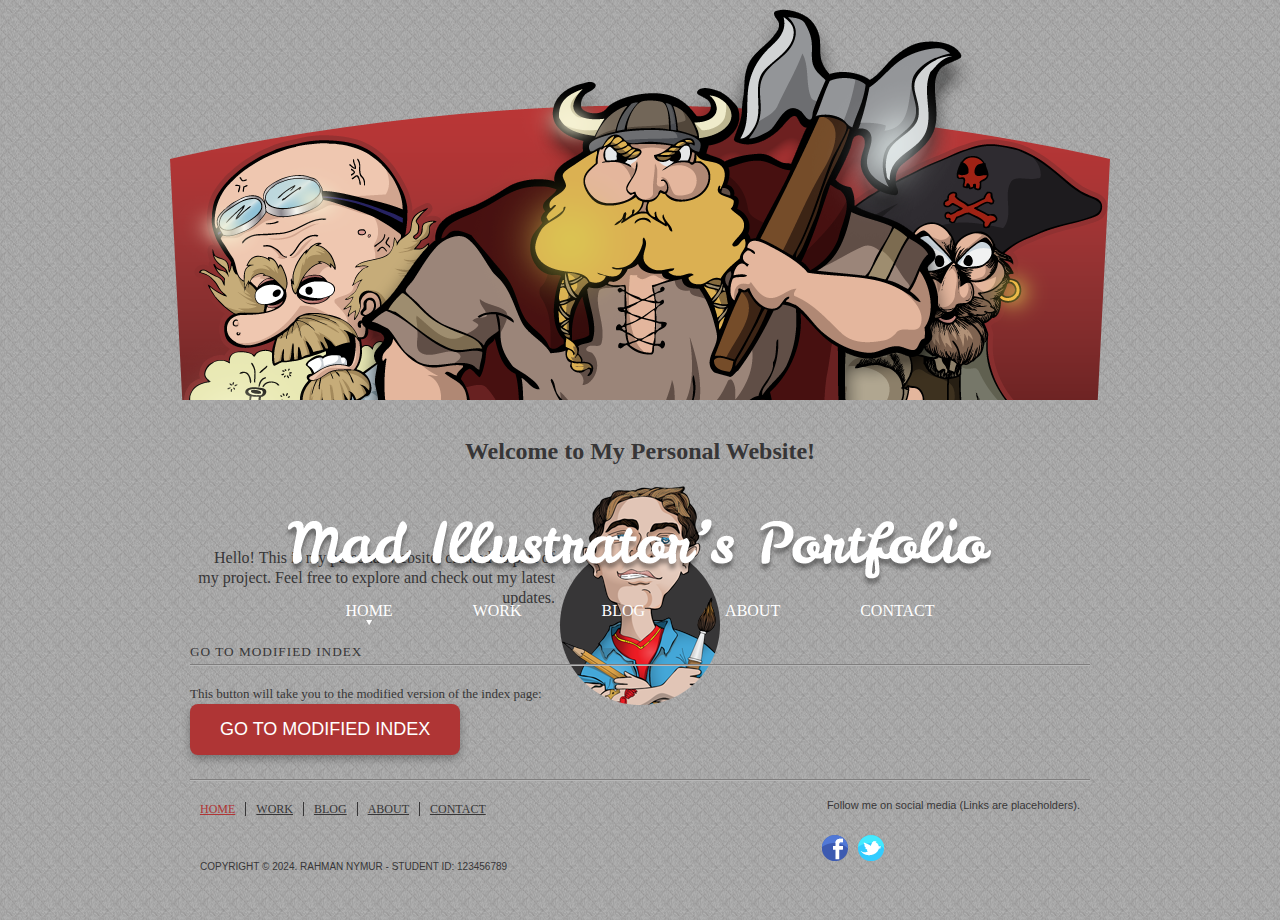
<file: index.html>
<!DOCTYPE html>
<html lang="en">
<head>
    <meta charset="UTF-8">
    <meta name="viewport" content="width=device-width, initial-scale=1.0">
    <title>Personal Website</title>
    <link rel="stylesheet" href="css/stock.css">
</head>
<body>
    <div id="header">
        <div>
            <a href="index.html" id="logo"><img src="images/logo.png" alt="LOGO"></a>
            <div id="navigation">
                <ul>
                    <li class="selected"><a href="index.html">Home</a></li>
                    <li><a href="work.html">Work</a></li>
                    <li><a href="blog.html">Blog</a></li>
                    <li><a href="about.html">About</a></li>
                    <li><a href="contact.html">Contact</a></li>
                </ul>
            </div>
        </div>
    </div>
    <div id="page">
        <div id="contents">
            <div id="welcome">
                <h2>Welcome to My Personal Website!</h2>
                <p>
                    Hello! This is my personal website, created as part of my project. Feel free to explore and check out my latest updates.
                </p>
                <img src="images/artist-small.png" alt="Welcome">
            </div>
            <div id="featured">
                <h5>Go to Modified Index</h5>
                <p>
                    This button will take you to the modified version of the index page:
                </p>
                <!-- Button to redirect to modified index -->
				<button onclick="location.href='modified-index.html'">Go to Modified Index</button>



            </div>
        </div>
        <div id="footer">
            <div id="connect">
                <p>Follow me on social media (Links are placeholders).</p>
                <a href="#" class="facebook"></a> <a href="#" class="twitter"></a>
            </div>
            <ul class="navigation">
                <li class="selected"><a href="index.html">Home</a></li>
                <li><a href="work.html">Work</a></li>
                <li><a href="blog.html">Blog</a></li>
                <li><a href="about.html">About</a></li>
                <li><a href="contact.html">Contact</a></li>
            </ul>
            <p class="uppercase">
                Copyright © 2024. Rahman Nymur - Student ID: 123456789
            </p>
        </div>
    </div>
</body>
</html>
</file>
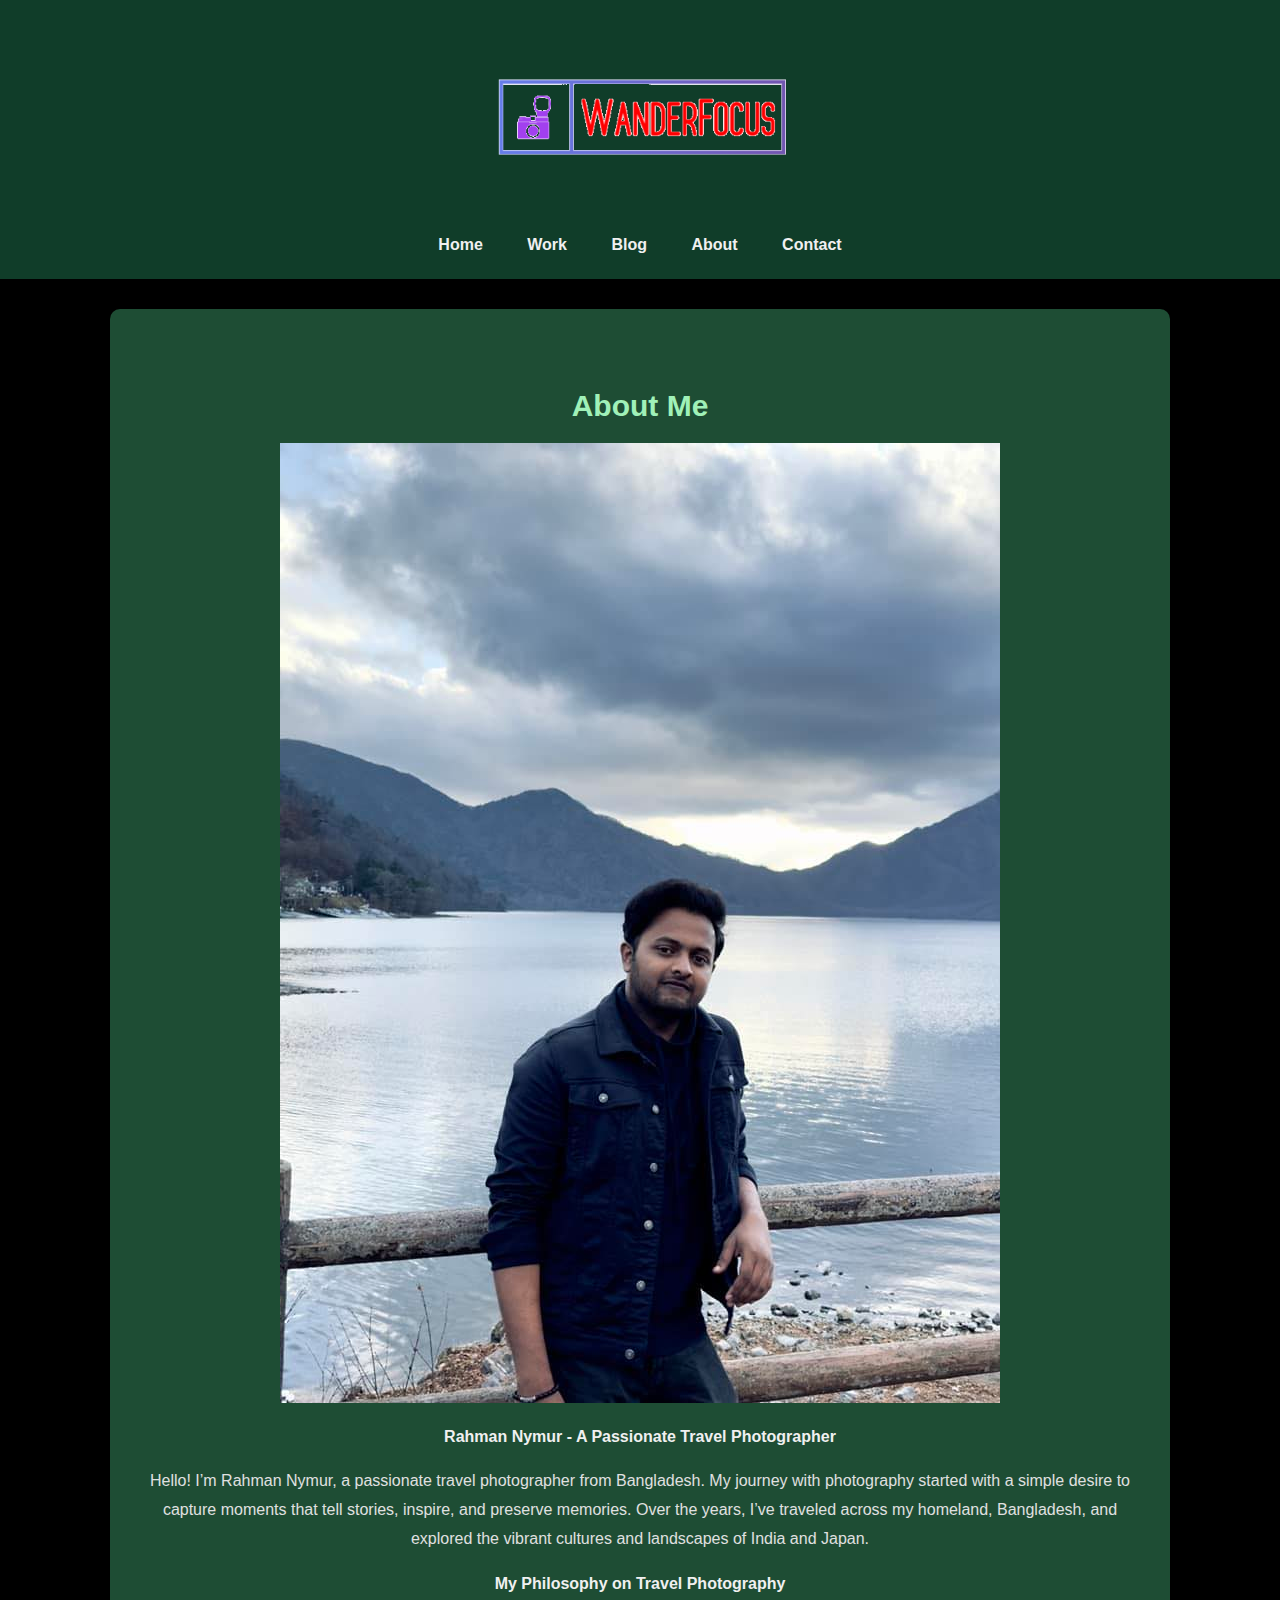
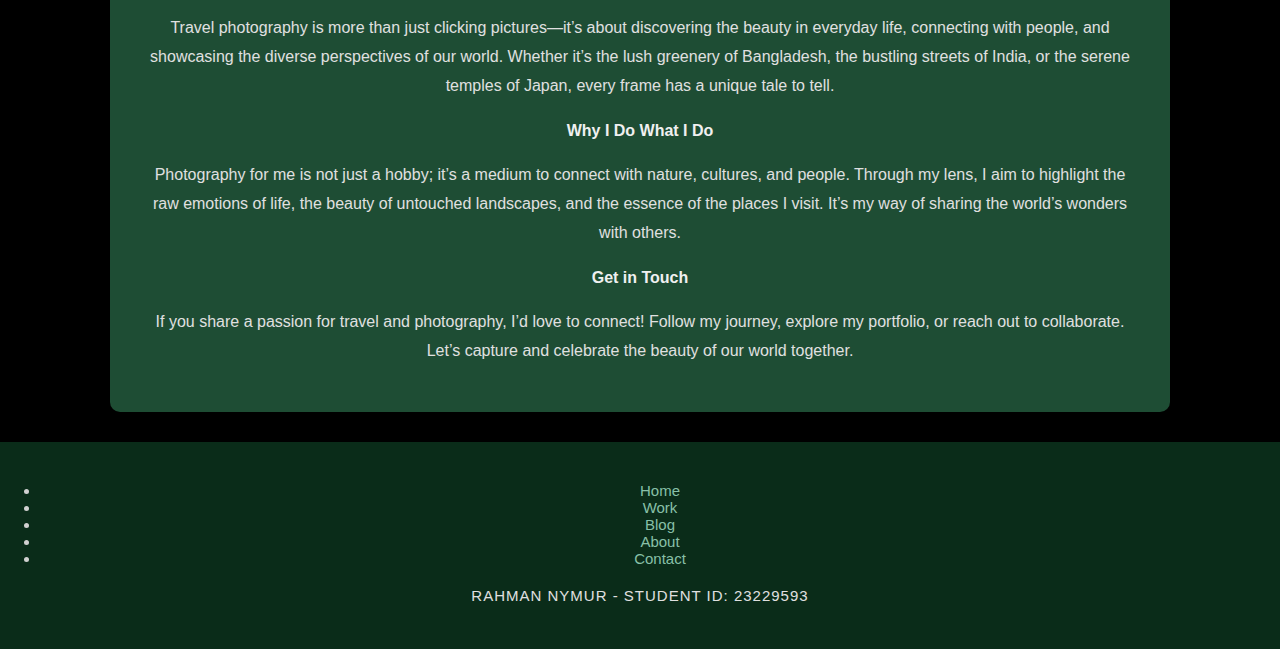
<file: about.html>
<!DOCTYPE html>
<html lang="en">
<head>
    <meta charset="UTF-8">
    <meta name="viewport" content="width=device-width, initial-scale=1.0">
    <title>About - WanderFocus</title>
    <link rel="stylesheet" href="css/style.css" type="text/css">
</head>
<body>
    <div id="header">
        <div>
            <a href="index.html" id="logo"><img src="images/WanderFocus_logo.png" alt="WanderFocus Logo">
            <div id="navigation">
                <ul>
                    <li><a href="modified-index.html">Home</a>
					</li>
                    <li><a href="work.html">Work</a></li>
                    <li><a href="blog.html">Blog</a></li>
                    <li class="selected"><a href="about.html">About</a></li>
                    <li><a href="contact.html">Contact</a></li>
                </ul>
            </div>
        </div>
    </div>
    <div id="page">
        <div id="contents">
            <div id="about">
                <h5>About Me</h5>
                <img src="images/412854917_3620804768177937_3236825291396403699_n.jpg" alt="Rahman Nymur">
                <h4>Rahman Nymur - A Passionate Travel Photographer</h4>
                <p>
                    Hello! I’m Rahman Nymur, a passionate travel photographer from Bangladesh. My journey with photography started with a simple desire to capture moments that tell stories, inspire, and preserve memories. Over the years, I’ve traveled across my homeland, Bangladesh, and explored the vibrant cultures and landscapes of India and Japan.
                </p>
                <h4>My Philosophy on Travel Photography</h4>
                <p>
                    Travel photography is more than just clicking pictures—it’s about discovering the beauty in everyday life, connecting with people, and showcasing the diverse perspectives of our world. Whether it’s the lush greenery of Bangladesh, the bustling streets of India, or the serene temples of Japan, every frame has a unique tale to tell.
                </p>
                <h4>Why I Do What I Do</h4>
                <p>
                    Photography for me is not just a hobby; it’s a medium to connect with nature, cultures, and people. Through my lens, I aim to highlight the raw emotions of life, the beauty of untouched landscapes, and the essence of the places I visit. It’s my way of sharing the world’s wonders with others.
                </p>
                <h4>Get in Touch</h4>
                <p>
                    If you share a passion for travel and photography, I’d love to connect! Follow my journey, explore my portfolio, or reach out to collaborate. Let’s capture and celebrate the beauty of our world together.
                </p>
            </div>
        </div>
        <div id="footer">
            <div id="connect">
                <a href="http://freewebsitetemplates.com/go/facebook/" target="_blank" class="facebook"></a>
                <a href="http://freewebsitetemplates.com/go/twitter/" target="_blank" class="twitter"></a>
                <a href="http://freewebsitetemplates.com/go/googleplus/" class="googleplus"></a>
                <a href="http://www.freewebsitetemplates.com/misc/contact/" target="_blank" class="mail"></a>
            </div>
            <ul class="navigation">
                <li><a href="index.html">Home</a></li>
                <li><a href="work.html">Work</a></li>
                <li><a href="blog.html">Blog</a></li>
                <li class="selected"><a href="about.html">About</a></li>
                <li><a href="contact.html">Contact</a></li>
            </ul>
            <p class="uppercase">Rahman Nymur - Student ID: 23229593</p>
        </div>
    </div>
</body>
</html>
</file>
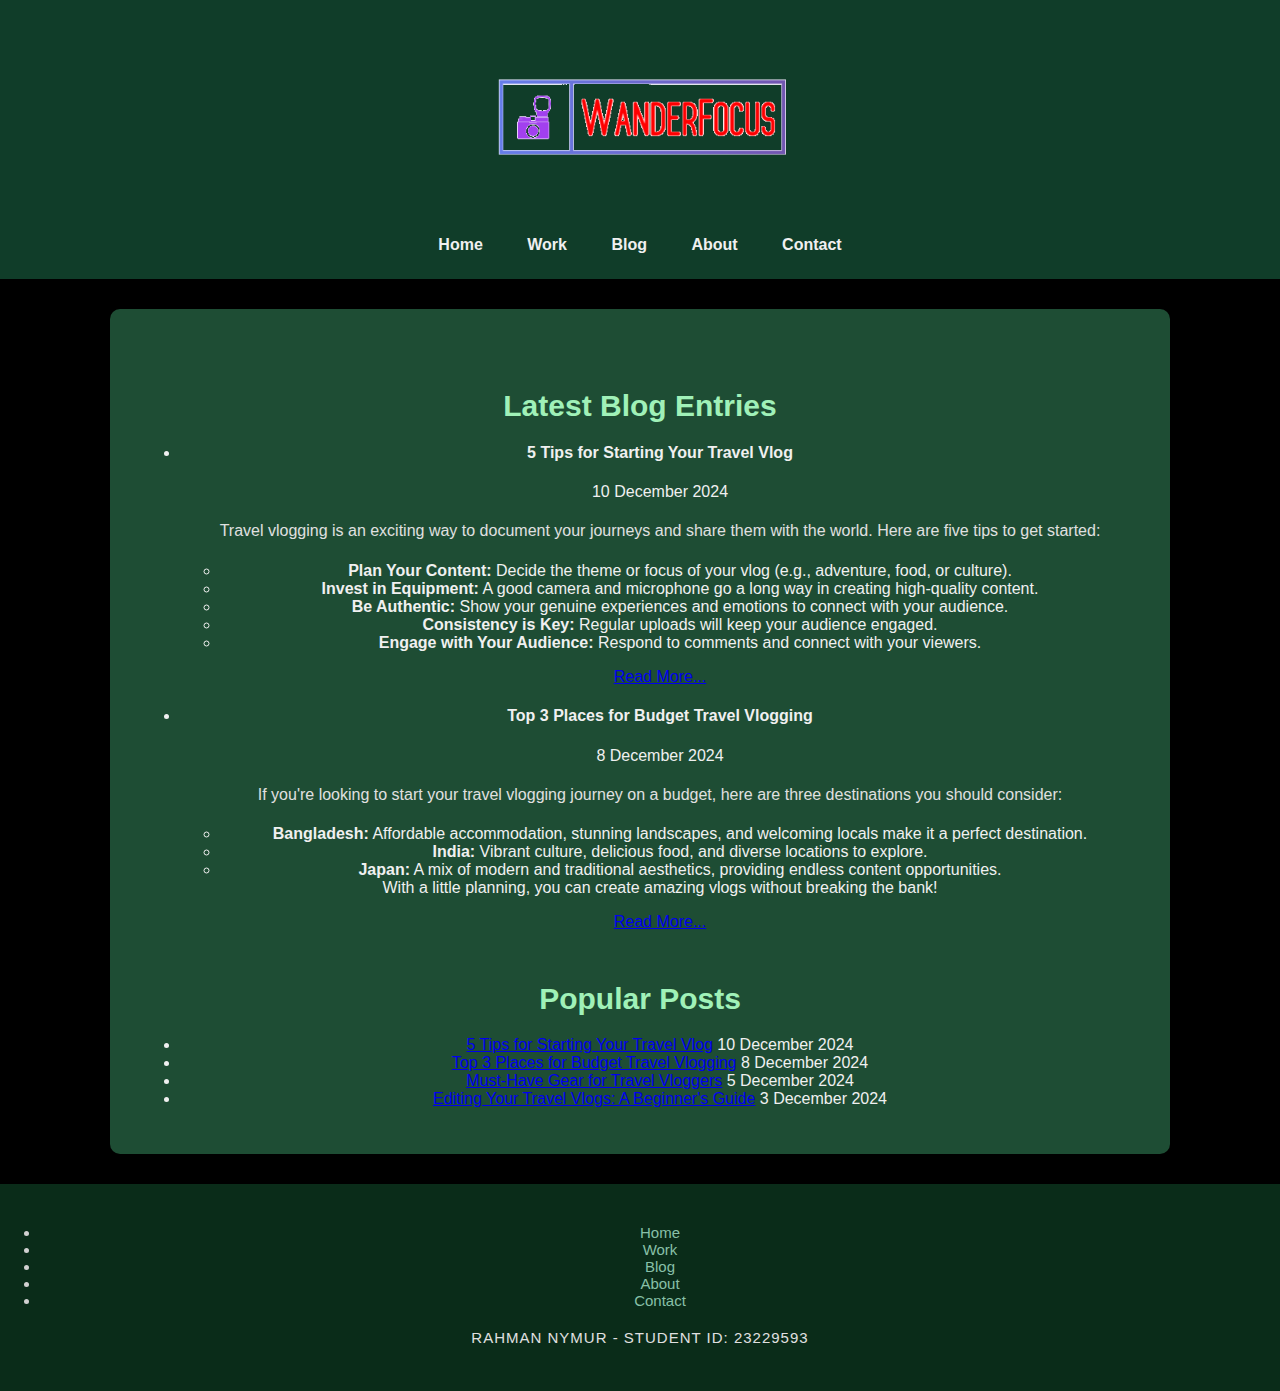
<file: blog.html>
<!DOCTYPE html>
<html lang="en">
<head>
    <meta charset="UTF-8">
    <meta name="viewport" content="width=device-width, initial-scale=1.0">
    <title>Blog - WanderFocus</title>
    <link rel="stylesheet" href="css/style.css" type="text/css">
</head>
<body>
    <div id="header">
        <div>
            <a href="index.html" id="logo"><img src="images/WanderFocus_logo.png" alt="WanderFocus Logo">
            <div id="navigation">
                <ul>
                    <li><a href="modified-index.html">Home</a>
					</li>
                    <li><a href="work.html">Work</a></li>
                    <li class="selected"><a href="blog.html">Blog</a></li>
                    <li><a href="about.html">About</a></li>
                    <li><a href="contact.html">Contact</a></li>
                </ul>
            </div>
        </div>
    </div>
    <div id="page">
        <div id="contents">
            <div>
                <div id="main">
                    <h5>Latest Blog Entries</h5>
                    <ul id="blogs">
                        <li>
                            <h4>5 Tips for Starting Your Travel Vlog</h4>
                            <span>10 December 2024</span>
                            <p>
                                Travel vlogging is an exciting way to document your journeys and share them with the world. Here are five tips to get started:
                                <ul>
                                    <li><strong>Plan Your Content:</strong> Decide the theme or focus of your vlog (e.g., adventure, food, or culture).</li>
                                    <li><strong>Invest in Equipment:</strong> A good camera and microphone go a long way in creating high-quality content.</li>
                                    <li><strong>Be Authentic:</strong> Show your genuine experiences and emotions to connect with your audience.</li>
                                    <li><strong>Consistency is Key:</strong> Regular uploads will keep your audience engaged.</li>
                                    <li><strong>Engage with Your Audience:</strong> Respond to comments and connect with your viewers.</li>
                                </ul>
                            </p>
                            <a href="blog.html" class="more">Read More...</a>
                        </li>
                        <li>
                            <h4>Top 3 Places for Budget Travel Vlogging</h4>
                            <span>8 December 2024</span>
                            <p>
                                If you're looking to start your travel vlogging journey on a budget, here are three destinations you should consider:
                                <ul>
                                    <li><strong>Bangladesh:</strong> Affordable accommodation, stunning landscapes, and welcoming locals make it a perfect destination.</li>
                                    <li><strong>India:</strong> Vibrant culture, delicious food, and diverse locations to explore.</li>
                                    <li><strong>Japan:</strong> A mix of modern and traditional aesthetics, providing endless content opportunities.</li>
                                </ul>
                                With a little planning, you can create amazing vlogs without breaking the bank!
                            </p>
                            <a href="blog.html" class="more">Read More...</a>
                        </li>
                    </ul>
                </div>
                <div id="sidebar">
                    <h5>Popular Posts</h5>
                    <ul class="posts">
                        <li><a href="blog.html">5 Tips for Starting Your Travel Vlog</a> 10 December 2024</li>
                        <li><a href="blog.html">Top 3 Places for Budget Travel Vlogging</a> 8 December 2024</li>
                        <li><a href="blog.html">Must-Have Gear for Travel Vloggers</a> 5 December 2024</li>
                        <li><a href="blog.html">Editing Your Travel Vlogs: A Beginner's Guide</a> 3 December 2024</li>
                    </ul>
                </div>
            </div>
        </div>
        <div id="footer">
            <div id="connect">
                <a href="http://freewebsitetemplates.com/go/facebook/" target="_blank" class="facebook"></a>
                <a href="http://freewebsitetemplates.com/go/twitter/" target="_blank" class="twitter"></a>
                <a href="http://freewebsitetemplates.com/go/googleplus/" class="googleplus"></a>
                <a href="http://www.freewebsitetemplates.com/misc/contact/" target="_blank" class="mail"></a>
            </div>
            <ul class="navigation">
                <li><a href="index.html">Home</a></li>
                <li><a href="work.html">Work</a></li>
                <li class="selected"><a href="blog.html">Blog</a></li>
                <li><a href="about.html">About</a></li>
                <li><a href="contact.html">Contact</a></li>
            </ul>
            <p class="uppercase">Rahman Nymur - Student ID: 23229593</p>
        </div>
    </div>
</body>
</html>
</file>
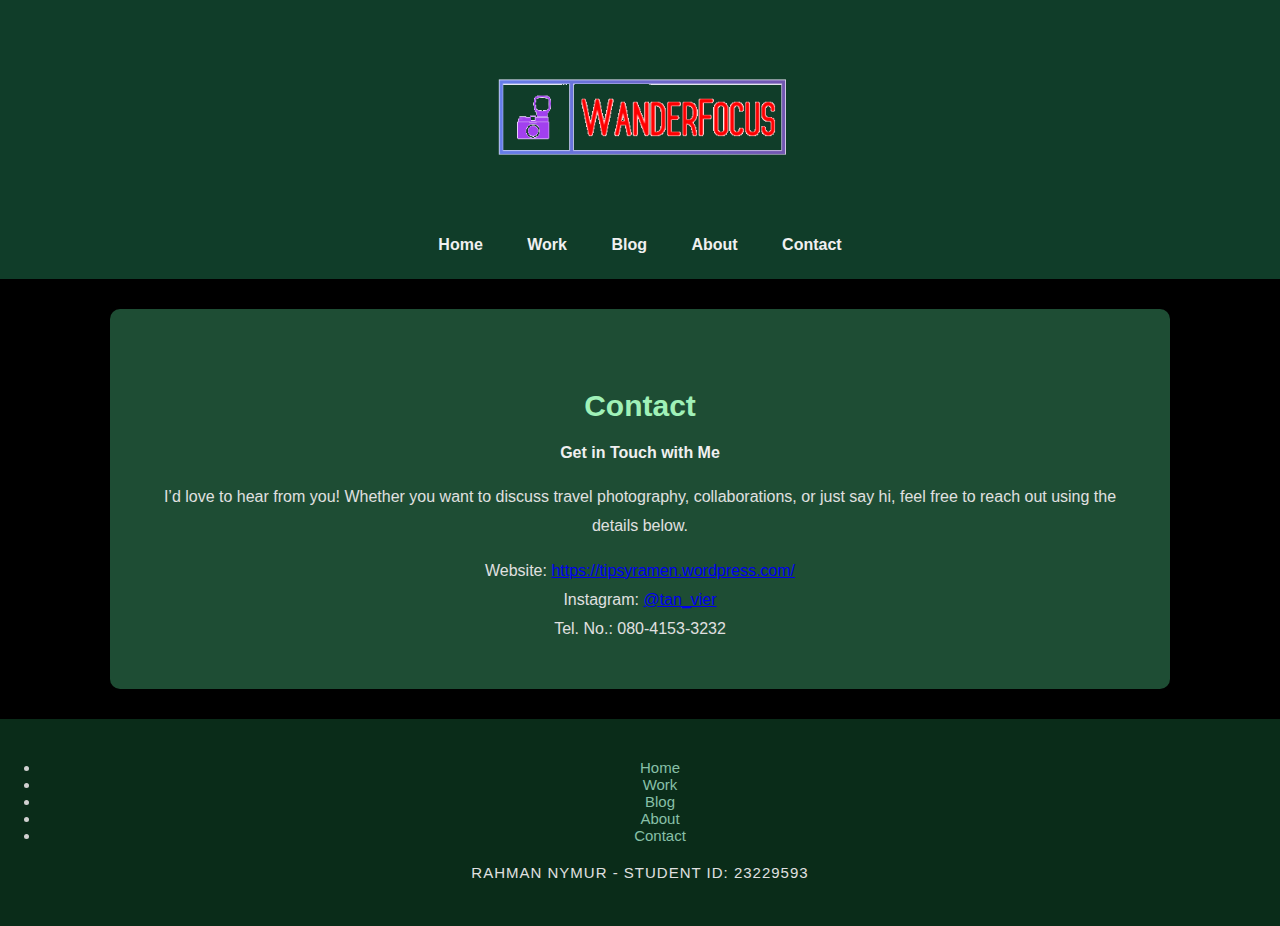
<file: contact.html>
<!DOCTYPE html>
<html lang="en">
<head>
    <meta charset="UTF-8">
    <meta name="viewport" content="width=device-width, initial-scale=1.0">
    <title>Contact - WanderFocus</title>
    <link rel="stylesheet" href="css/style.css" type="text/css">
</head>
<body>
    <div id="header">
        <div>
            <a href="index.html" id="logo"><img src="images/WanderFocus_logo.png" alt="WanderFocus Logo">
            <div id="navigation">
                <ul>
                    <li><a href="modified-index.html">Home</a>
					</li>
                    <li><a href="work.html">Work</a></li>
                    <li><a href="blog.html">Blog</a></li>
                    <li><a href="about.html">About</a></li>
                    <li class="selected"><a href="contact.html">Contact</a></li>
                </ul>
            </div>
        </div>
    </div>
    <div id="page">
        <div id="contents">
            <div id="contact">
                <h5>Contact</h5>
                <h4>Get in Touch with Me</h4>
                <p>
                    I’d love to hear from you! Whether you want to discuss travel photography, collaborations, or just say hi, feel free to reach out using the details below.
                </p>
                <p>
                    Website: <a href="https://tipsyramen.wordpress.com/" target="_blank">https://tipsyramen.wordpress.com/</a><br>
                    Instagram: <a href="https://www.instagram.com/tan_vier/" target="_blank">@tan_vier</a><br>
                    Tel. No.: <span>080-4153-3232</span><br>
                </p>
            </div>
        </div>
        <div id="footer">
            <div id="connect">
                <a href="https://www.instagram.com/tan_vier/" target="_blank" class="instagram"></a>
                <a href="https://tipsyramen.wordpress.com/" target="_blank" class="website"></a>
            </div>
            <ul class="navigation">
                <li><a href="index.html">Home</a></li>
                <li><a href="work.html">Work</a></li>
                <li><a href="blog.html">Blog</a></li>
                <li><a href="about.html">About</a></li>
                <li class="selected"><a href="contact.html">Contact</a></li>
            </ul>
            <p class="uppercase">Rahman Nymur - Student ID: 23229593</p>
        </div>
    </div>
</body>
</html>
</file>
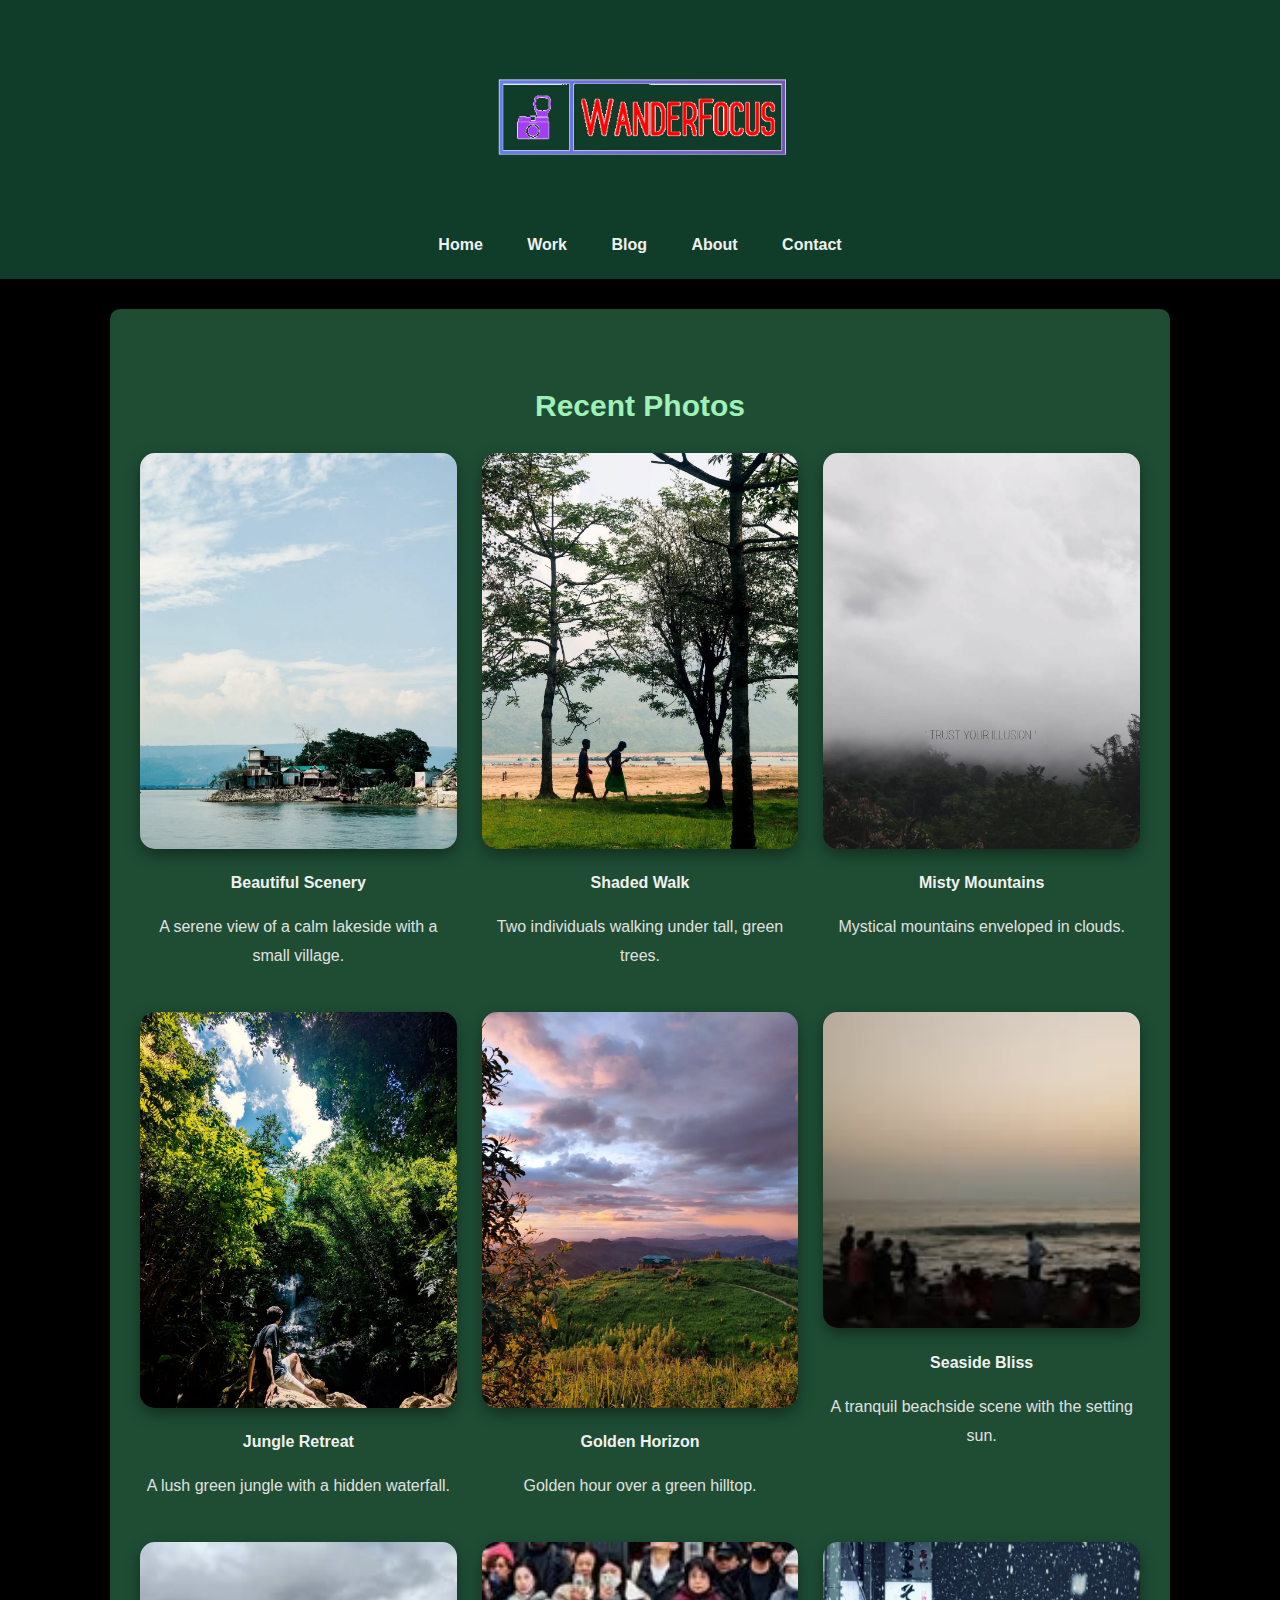
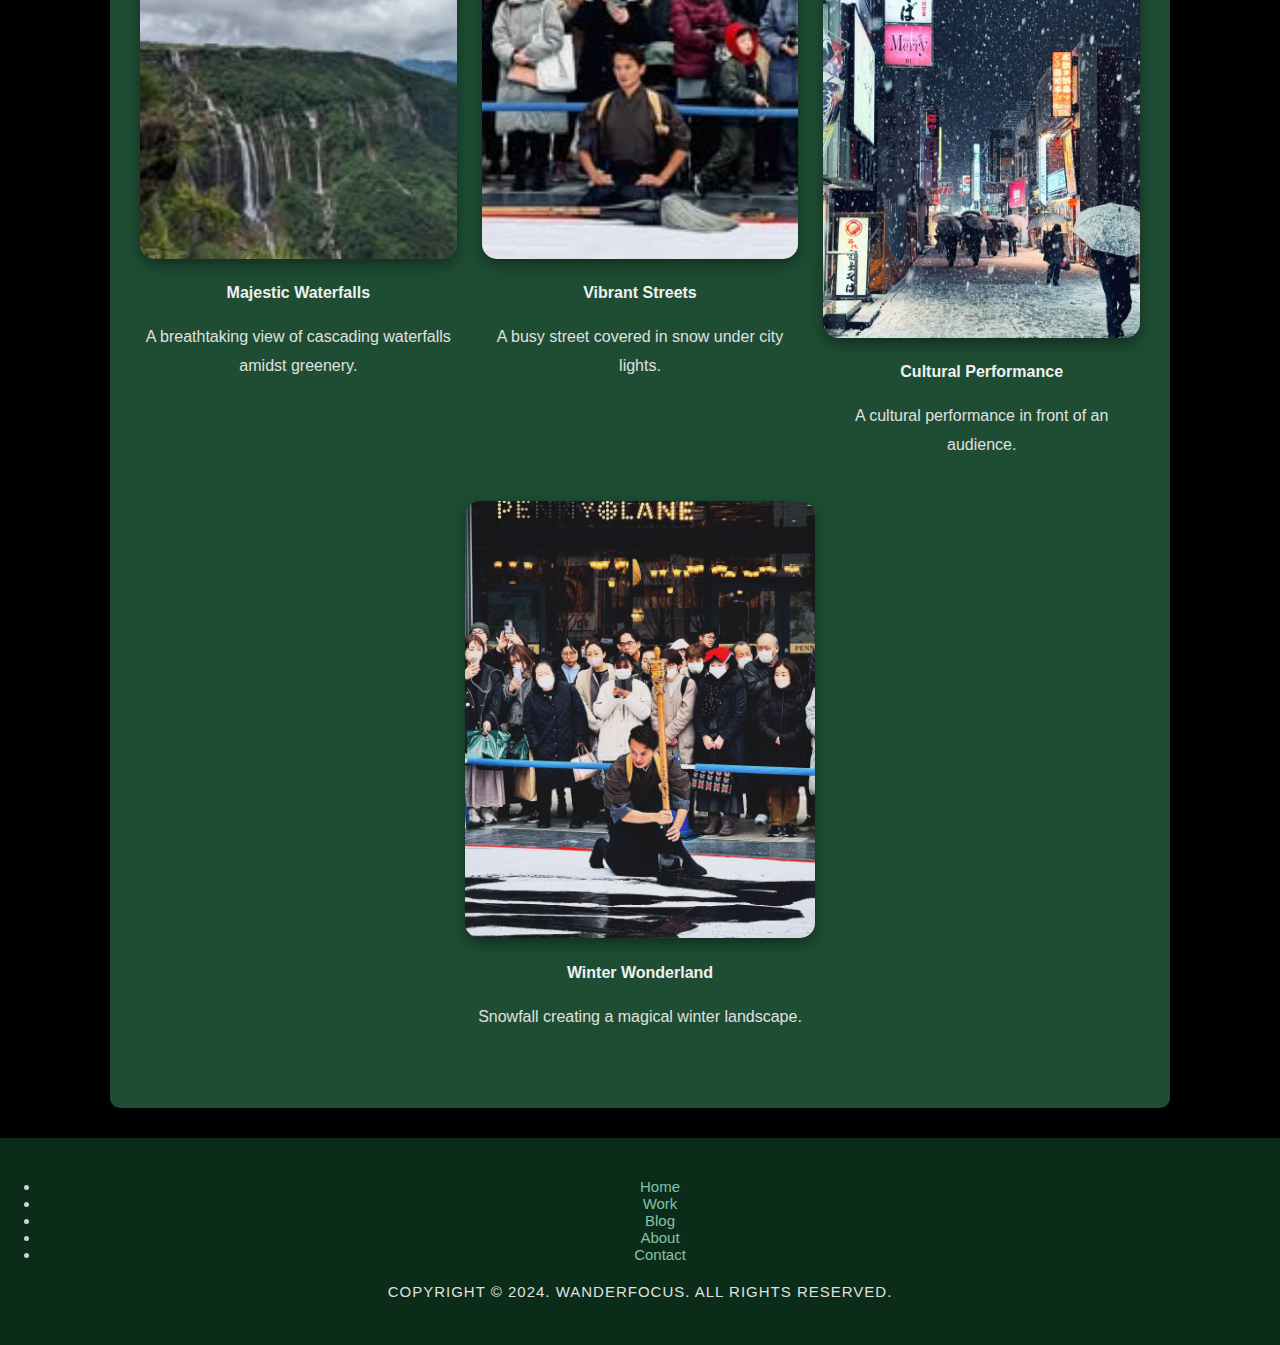
<file: work.html>
<!DOCTYPE html>
<html lang="en">
<head>
    <meta charset="UTF-8">
    <meta name="viewport" content="width=device-width, initial-scale=1.0">
    <title>Work - WanderFocus</title>
    <link rel="stylesheet" href="css/style.css">
</head>
<body>
    <div id="header">
        <div>
            <a href="index.html" id="logo"><img src="images/WanderFocus_logo.png" alt="WanderFocus Logo">
            <div id="navigation">
                <ul>
                    <li><a href="modified-index.html">Home</a>
					</li>
                    <li class="selected"><a href="work.html">Work</a></li>
                    <li><a href="blog.html">Blog</a></li>
                    <li><a href="about.html">About</a></li>
                    <li><a href="contact.html">Contact</a></li>
                </ul>
            </div>
        </div>
    </div>
    <div id="page">
        <div id="contents">
            <div>
                <h5>Recent Photos</h5>
                <ul id="gallery">
                    <li>
                        <img src="images/291830851_1462651587583877_8098315382696172532_n.webp" alt="Photo 1">
                        <h4>Beautiful Scenery</h4>
                        <p>A serene view of a calm lakeside with a small village.</p>
                    </li>
                    <li>
                        <img src="images/292556301_787552489294705_1842702032277187204_n.webp" alt="Photo 2">
                        <h4>Shaded Walk</h4>
                        <p>Two individuals walking under tall, green trees.</p>
                    </li>
                    <li>
                        <img src="images/296403132_1228499477965876_6241346629911704619_n.webp" alt="Photo 3">
                        <h4>Misty Mountains</h4>
                        <p>Mystical mountains enveloped in clouds.</p>
                    </li>
                    <li>
                        <img src="images/303891131_657572292042362_8927982254052732083_n.webp" alt="Photo 4">
                        <h4>Jungle Retreat</h4>
                        <p>A lush green jungle with a hidden waterfall.</p>
                    </li>
                    <li>
                        <img src="images/319806295_535895271807615_5817603909808045818_n.webp" alt="Photo 5">
                        <h4>Golden Horizon</h4>
                        <p>Golden hour over a green hilltop.</p>
                    </li>
                    <li>
                        <img src="images/331561796_502666098725813_1461332359211685791_n.webp" alt="Photo 6">
                        <h4>Seaside Bliss</h4>
                        <p>A tranquil beachside scene with the setting sun.</p>
                    </li>
                    <li>
                        <img src="images/359522699_3520988934826188_1757123126701952911_n.jpg" alt="Photo 7">
                        <h4>Majestic Waterfalls</h4>
                        <p>A breathtaking view of cascading waterfalls amidst greenery.</p>
                    </li>
                    <li>
                        <img src="images/416049192_2605270772983341_622042151930560835_n.jpg" alt="Photo 8">
                        <h4>Vibrant Streets</h4>
                        <p>A busy street covered in snow under city lights.</p>
                    </li>
                    <li>
                        <img src="images/426048730_18395594359066413_6272245115428004614_n.jpg" alt="Photo 9">
                        <h4>Cultural Performance</h4>
                        <p>A cultural performance in front of an audience.</p>
                    </li>
                    <li>
                        <img src="images/427871409_18396613090066413_1905780304902508944_n.jpg" alt="Photo 10">
                        <h4>Winter Wonderland</h4>
                        <p>Snowfall creating a magical winter landscape.</p>
                    </li>
                </ul>
            </div>
        </div>
        <div id="footer">
            <div id="connect">
                <a href="http://freewebsitetemplates.com/go/facebook/" target="_blank" class="facebook"></a>
                <a href="http://freewebsitetemplates.com/go/twitter/" target="_blank" class="twitter"></a>
                <a href="http://freewebsitetemplates.com/go/googleplus/" class="googleplus"></a>
                <a href="http://www.freewebsitetemplates.com/misc/contact/" target="_blank" class="mail"></a>
            </div>
            <ul class="navigation">
                <li><a href="index.html">Home</a></li>
                <li class="selected"><a href="work.html">Work</a></li>
                <li><a href="blog.html">Blog</a></li>
                <li><a href="about.html">About</a></li>
                <li><a href="contact.html">Contact</a></li>
            </ul>
            <p class="uppercase">Copyright © 2024. WanderFocus. All Rights Reserved.</p>
        </div>
    </div>
</body>
</html>
</file>
<file: css/stock.css>
/* Website template by freewebsitetemplates.com */
body {
	background: url(../images/bg-body.png) repeat left top;
	font-family: Georgia, "Times New Roman", Times, serif;
	margin: 0;
}
#page {
	width: 960px;
	margin: 0 auto;
}
img {
	border: 0;
}
/*------------------------------ HEADER ------------------------------*/
#header {
	background: url(../images/bg-header.png) no-repeat center top;
	height: 400px;
	margin-bottom: 18px;
}
#header > div {
	height: 131px;
	width: 960px;
	margin: 0 auto;
	padding-top: 500px;
	position: relative;
}
/** Logo **/
#logo {
	display: block;
	width: 740px;
	margin: 0 auto;
}
/** Navigation **/
#navigation {
	height: 40px;
	width: 900px;
	padding: 0 30px;
	text-align: center;
	position: absolute;
	bottom: 0;
}
#navigation ul {
	display: inline-block;
	list-style: none;
	margin: 0;
	padding: 0;
	*width: 675px;/** Needed for IE7 **/
}
#navigation ul li {
	float: left;
	line-height: 40px;
}
#navigation ul li a {
	color: #fff;
	padding: 0 40px;
	text-decoration: none;
	text-transform: uppercase;
}
#navigation ul li a:hover, #navigation ul li.selected a {
	background: url(../images/bg-menu-selected.png) no-repeat center bottom;
	padding-bottom: 6px;
}
/*------------------------------ CONTENTS ------------------------------*/
#contents {
	color: #373637;
}
#contents > div {
	display: inline-block;
	width: 900px;
	padding: 0 30px;
}
#contents h5 {
	background: url(../images/border.png) no-repeat left bottom;
	font-weight: normal;
	letter-spacing: 1px;
	line-height: 24px;
	margin: 0 0 18px;
	padding-bottom: 2px;
	text-transform: uppercase;
}
#contents h4 {
	color: #af3535;
	font-weight: normal;
	letter-spacing: 1px;
	margin: 0;
	text-transform: uppercase;
}
#contents p {
	color: #373637;
	font-size: 13px;
	line-height: 20px;
	margin: 0;
}
#contents p a {
	color: #373637;
}
#contents a:hover {
	color: #af3535;
}
#welcome {
	height: 222px;
	text-align: center;
}
#welcome p {
	float: left;
	font-size: 16px;
	width: 360px;
	margin: 63px 5px 0;
	text-align: right;
}
#welcome p:first-child {
	text-align: left;
}
#welcome img {
	float: left;
}
#featured {
	margin-bottom: 24px;
}
#featured ul {
	display: inline-block;
	list-style: none;
	margin: 0;
	padding: 0;
}
#featured ul li {
	float: left;
	width: 210px;
	margin-left: 20px;
}
#featured ul li:first-child {
	margin-left: 0;
}
#featured ul li img {
	box-shadow: 1px 0 #b0b0b0, -1px 0 #b0b0b0, 0 -1px #b0b0b0, 0 1px #b0b0b0;
	margin: 0 0 18px;
}
#featured ul li h4 {
	margin-bottom: 12px;
}
#featured ul li p {
	font-size: 14px;
	padding: 0;
}
#articles {
	margin-bottom: 24px;
}
#articles > div {
	float: left;
	width: 440px;
	margin-left: 20px;
}
#articles > div:first-child {
	margin-left: 0;
}
#articles > div ul {
	display: inline-block;
	width: 100%;
	list-style: none;
	margin: 0 0 18px;
	padding: 0;
}
#articles > div:first-child ul li {
	display: inline-block;
	height: 112px;
	width: 100%;
	margin-bottom: 18px;
}
#articles > div:first-child ul li a {
	color: #373637;
	text-decoration: none;
}
#articles > div:first-child ul li img {
	float: left;
	margin-left: 10px;
	margin-right: 20px;
}
#articles > div:first-child ul li p {
	font-size: 13px;
	line-height: 18px;
	margin: 0;
	padding-right: 10px;
}
#articles > div:first-child ul li p span {
	display: block;
	font-size: 12px;
	text-transform: uppercase;
}
#articles > div:first-child ul li p b {
	color: #af3535;
	display: block;
	margin-bottom: 6px;
}
#articles ul.illustrations li {
	float: left;
	width: 90px;
	margin: 0 10px;
}
#articles ul.illustrations li img {
	box-shadow: 1px 0 #b0b0b0, -1px 0 #b0b0b0, 0 -1px #b0b0b0, 0 1px #b0b0b0;
}
/** About **/
#contents > div#about {
	min-height: 900px;
	margin-bottom: 30px;
	padding-top: 18px;
}
#about img {
	float: left;
	margin-right: 40px;
}
#about h4 {
	margin: 30px 0 12px;
	padding-right: 20px;
}
#about p {
	padding-right: 30px;
}
/** MAIN **/
#main {
	float: left;
	min-height: 900px;
	width: 667px;
	margin-right: 10px;
}
/** SIDEBAR **/
#sidebar {
	float: left;
	min-height: 900px;
	width: 213px;
	margin-left: 10px;
}
#sidebar ul.posts {
	list-style: none;
	margin: 0;
	padding: 0;
}
#sidebar ul.posts li {
	font-size: 13px;
	margin-bottom: 20px;
}
#sidebar ul.posts li a {
	color: #af3535;
	text-transform: uppercase;
}
/** Blogs **/
#blogs {
	list-style: none;
	margin: 0;
	padding: 0;
}
#blogs li {
	background: url(../images/border.png) no-repeat left top;
	padding: 20px 10px 0;
}
#blogs li:first-child {
	background: none;
	padding-top: 0;
}
#blogs li span {
	display: block;
	font-size: 13px;
	margin-bottom: 30px;
	text-transform: uppercase;
}
#blogs li p {
	padding-bottom: 20px;
}
#blogs li a.more {
	color: #af3535;
	display: block;
	font-size: 11px;
	margin: 24px 0;
}
/** Contact **/
#contact {
	min-height: 900px;
}
#contact h4 {
	margin-bottom: 20px;
}
#contact p {
	padding-bottom: 20px;
}
#contact p span {
	color: #af3535;
}
/** Work Page **/
#gallery {
	display: inline-block;
	list-style: none;
	width: 920px;
	margin: 0 0 60px -10px;
	padding: 0;
}
#gallery li {
	float: left;
	height: 350px;
	width: 210px;
	margin: 0 10px 18px;
}
#gallery li img {
	box-shadow: 1px 0 #b0b0b0, -1px 0 #b0b0b0, 0 -1px #b0b0b0, 0 1px #b0b0b0;
	margin: 0 0 18px;
}
#gallery li h4 {
	margin-bottom: 12px;
}
#gallery li p {
	font-size: 14px;
	padding: 0;
}
#pagination {
	margin-bottom: 100px;
	text-align: center;
	text-transform: uppercase;
}
#pagination div {
	display: inline-block;
	font-size: 15px;
}
#pagination a {
	color: #373637;
	display: inline-block;
	margin: 0 15px;
}
#pagination a:first-child, #pagination a.last-child {
	font-size: 12px;
}
#pagination a:hover, #pagination a.selected {
	color: #af3535;
}
/*------------------------------ FOOTER ------------------------------*/
#footer {
	background: url(../images/border.png) no-repeat center top;
	padding: 20px 30px 24px;
}
#connect {
	float: right;
	display: inline-block;
}
#connect a {
	float: left;
	background: url(../images/icons.png) no-repeat;
	display: block;
	height: 26px;
	width: 26px;
	margin: 0 5px;
}
#connect a.facebook {
	background-position: 0 0;
}
#connect a.twitter {
	background-position: 0 -38px;
}
#connect a.googleplus {
	background-position: 0 -76px;
}
#connect a.mail {
	background-position: 0 -114px;
}
#footer .navigation {
	display: inline-block;
	list-style: none;
	margin: 0;
	padding: 0;
}
#footer .navigation li {
	float: left;
}
#footer .navigation li a {
	color: #373637;
	font-size: 12px;
	border-left: 1px solid #373637;
	padding: 0 10px;
	text-transform: uppercase;
}
#footer .navigation li:first-child a {
	border-left: 0;
}
#footer .navigation li a:hover, #footer .navigation li.selected a {
	color: #af3535;
}
#footer p {
	clear: both;
	color: #373637;
	font-family: Tahoma, Geneva, sans-serif;
	font-size: 11px;
	margin: 0;
	padding: 0 10px 24px;
}
#footer p a {
	color: #373637;
}
#footer p a:hover {
	color: #af3535;
}
#footer .uppercase {
	font-size: 10px;
	text-transform: uppercase;
}
/** hover state **/
#featured ul li > a:hover, #articles > div ul li > a:hover img,
#gallery li a:hover,
#connect a:hover {
	opacity:0.8;
	filter:alpha(opacity=80); /** Needed for IE8 and below **/
}
/* Style for the "Go to Modified Index" button */
button {
    font-size: 18px; /* Larger font size for better visibility */
    padding: 15px 30px; /* Increase padding to make the button larger */
    background-color: #af3535; /* Red background for high contrast */
    color: #ffffff; /* White text for contrast */
    border: none; /* Remove default borders */
    border-radius: 8px; /* Rounded corners for a modern look */
    cursor: pointer; /* Pointer cursor to indicate interactivity */
    text-transform: uppercase; /* Capitalize text */
    box-shadow: 0 4px 8px rgba(0, 0, 0, 0.3); /* Add shadow for depth */
    transition: background-color 0.3s ease, transform 0.2s ease; /* Smooth transitions */
}

button:hover {
    background-color: #d14040; /* Slightly lighter red on hover */
    transform: scale(1.1); /* Slight zoom effect on hover */
}
</file>
<file: css/style.css>
/* General Styles */
body {
    font-family: 'Arial', sans-serif;
    background-color: #000000; /* Dark green background for a modern look */
    color: #f0f0f0; /* Light gray text for contrast */
    margin: 0;
    padding: 0;
}

#header {
    background-color: #103d29; /* Deep green */
    color: white;
    padding: 25px 0;
    text-align: center;
}

#header #logo img {
    width: 500px; /* Larger logo for better visibility */
    height: auto;
}

#navigation ul {
    list-style-type: none;
    margin: 0;
    padding: 0;
}

#navigation ul li {
    display: inline;
    margin: 0 20px;
}

#navigation ul li a {
    color: #f0f0f0;
    text-decoration: none;
    font-weight: bold;
}

#navigation ul li a:hover {
    color: #a0f1b8; /* Soft green hover color */
    text-decoration: underline;
}

#contents {
    padding: 30px;
    background-color: #1e4d34; /* Neutral dark green for contrast */
    border-radius: 10px;
    box-shadow: 0 5px 15px rgba(0, 0, 0, 0.4);
    margin: 30px auto;
    max-width: 1000px; /* Wider content area */
    text-align: center;
}

#footer {
    background-color: #0a2c19; /* Very dark green */
    color: #d1d1d1; /* Soft gray text */
    padding: 25px 0;
    text-align: center;
    font-size: 15px;
}

button {
    background-color: #2b8754; /* Bright green button for contrast */
    color: white;
    border: none;
    padding: 12px 25px;
    cursor: pointer;
    border-radius: 5px;
    font-weight: bold;
    font-size: 30px;
}

button:hover {
    background-color: #1e6a3f; /* Slightly darker green on hover */
}

/* Gallery Styles */
#gallery {
    display: flex;
    flex-wrap: wrap;
    gap: 25px;
    justify-content: center;
    list-style: none;
    padding: 0;
    margin: 30px 0;
}

#gallery li {
    flex: 1 1 calc(33.33% - 50px); /* Adjust for spacing */
    max-width: 350px; /* Slightly larger images */
    text-align: center;
}

#gallery img {
    width: 100%;
    height: auto; /* Maintain aspect ratio */
    border-radius: 15px; /* Larger rounded corners */
    box-shadow: 0 6px 15px rgba(0, 0, 0, 0.4); /* Enhanced shadow for depth */
    transition: transform 0.3s ease, box-shadow 0.3s ease;
}

#gallery img:hover {
    transform: scale(1.1); /* Slightly more pronounced zoom */
    box-shadow: 0 8px 20px rgba(0, 0, 0, 0.5);
}

/* Text Styles */
h2 {
    color: #ffffff; /* Pure white text for headings */
    font-size: 50px;
    margin-bottom: 25px;
}

h5 {
    color: #a0f1b8; /* Soft pastel green for smaller headings */
    font-size: 30px;
    margin-bottom: 20px;
}

p {
    line-height: 1.8;
    color: #e0e0e0; /* Soft gray text for readability */
}

.uppercase {
    text-transform: uppercase;
    letter-spacing: 1px;
}

/* Footer Links */
#footer a {
    color: #88c0a8; /* Calm green links */
    text-decoration: none;
}

#footer a:hover {
    color: #66a987; /* Slightly darker green on hover */
    text-decoration: underline;
}

/* Modal Styles */
#modal-overlay {
    position: fixed;
    top: 0;
    left: 0;
    width: 100%;
    height: 100%;
    background: rgba(0, 43, 25, 0.8); /* Dark green overlay */
    display: flex;
    align-items: center;
    justify-content: center;
    z-index: 1000;
    visibility: hidden;
    opacity: 0;
    transition: opacity 0.3s ease, visibility 0.3s ease;
}

#modal-overlay.visible {
    visibility: visible;
    opacity: 1;
}

#modal {
    background: #f9fff8; /* Light greenish white */
    padding: 25px;
    border-radius: 10px;
    text-align: center;
    box-shadow: 0 4px 15px rgba(0, 0, 0, 0.5);
    width: 400px;
    z-index: 1100;
}

#modal h3 {
    color: #003d24; /* Dark green for high visibility */
    font-size: 22px;
    font-weight: bold;
    margin-bottom: 20px;
}

#modal input {
    width: 90%;
    padding: 12px;
    margin-top: 10px;
    border: 1px solid #005c37; /* Dark green border */
    border-radius: 5px;
    font-size: 16px;
    color: #333333; /* Dark gray text */
    background: #e8f5eb; /* Light green input background */
}

#modal input::placeholder {
    color: #777777; /* Subtle placeholder text */
}

#modal button {
    margin-top: 20px;
    padding: 10px 20px;
    background-color: #2b8754; /* Green button */
    color: #ffffff; /* White text */
    border: none;
    border-radius: 5px;
    font-size: 16px;
    cursor: pointer;
    font-weight: bold;
}

#modal button:hover {
    background-color: #1e6a3f; /* Darker green on hover */
}

#modal-message {
    margin-top: 20px;
    color: #2b8754; /* Bright green for confirmation */
    font-weight: bold;
    font-size: 16px;
}
</file>
